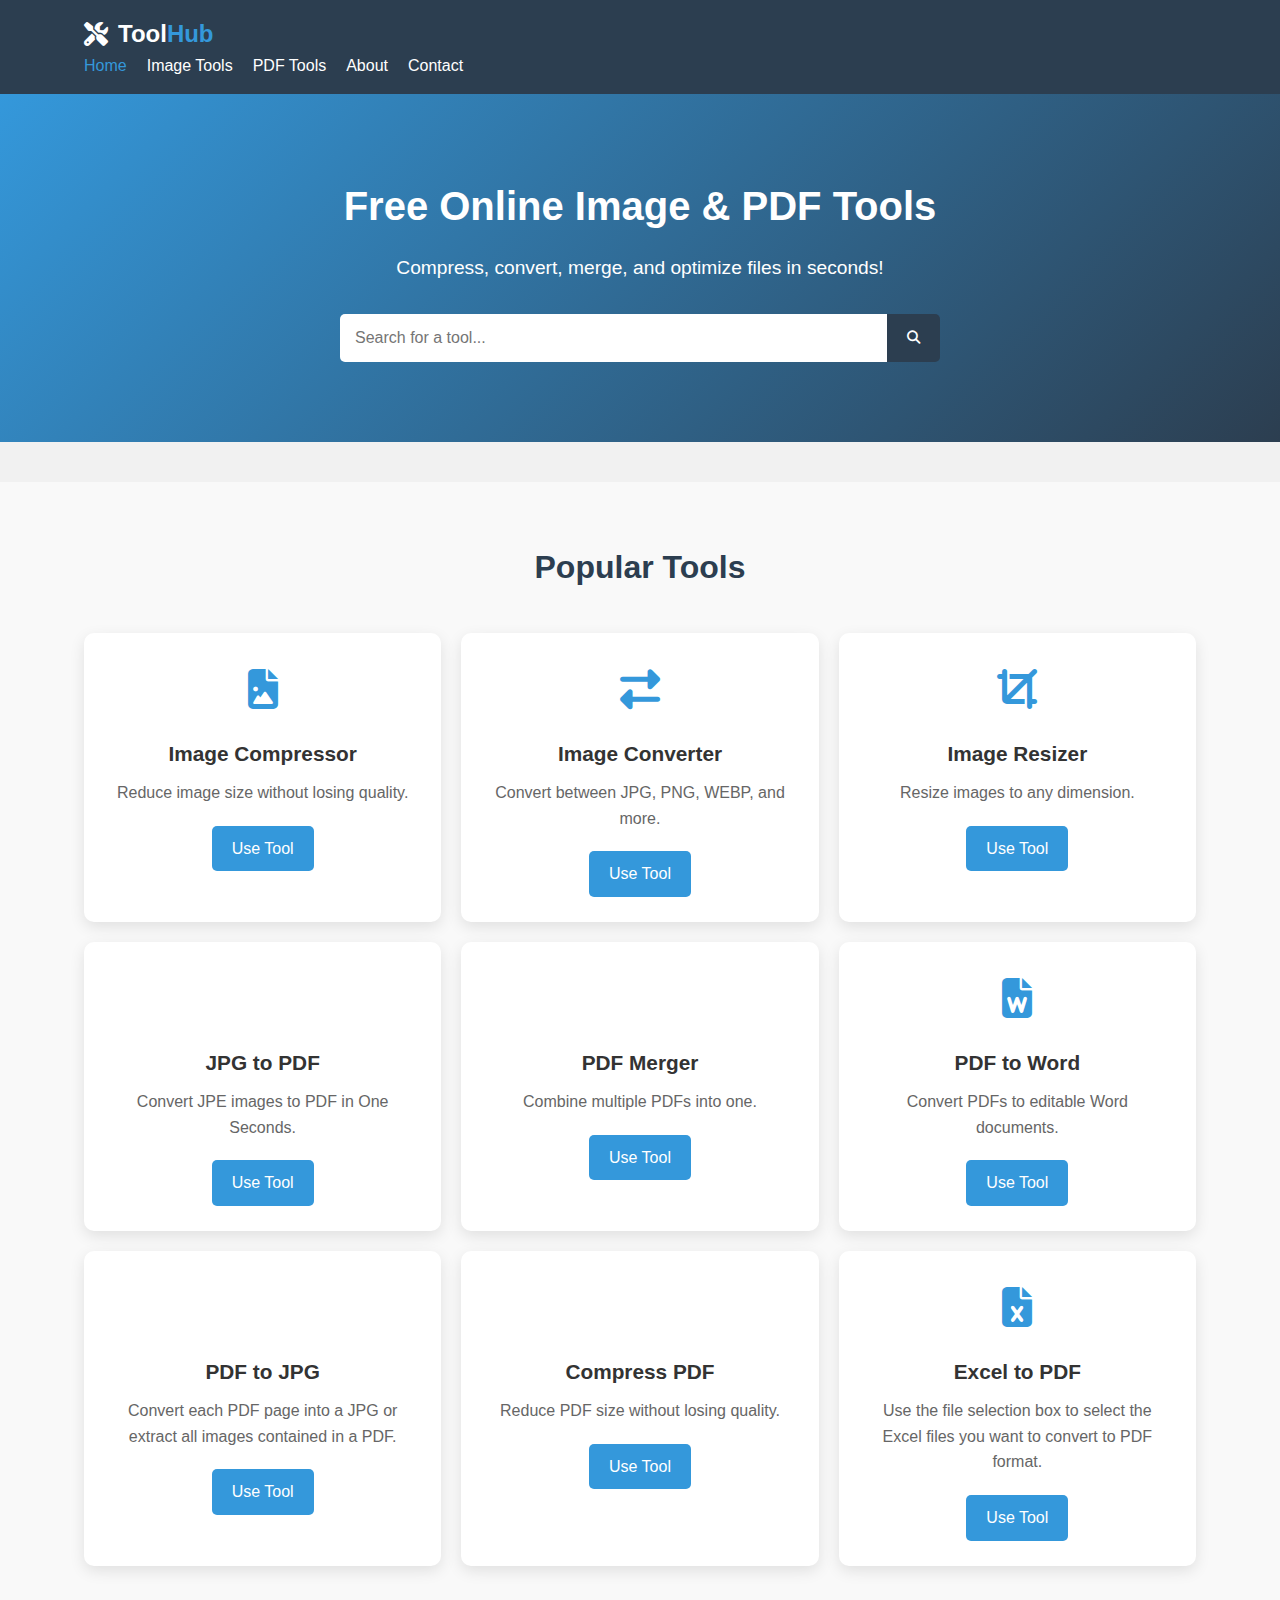
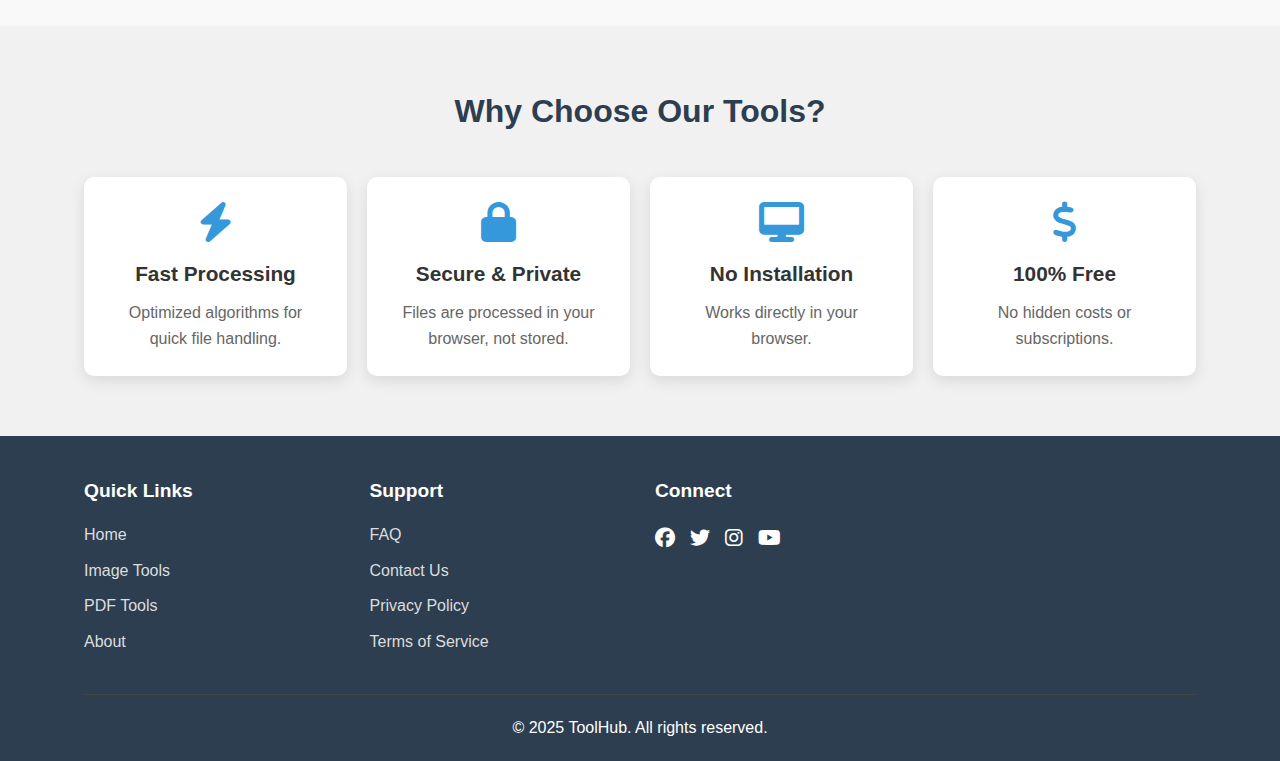
<file: index.html>
<!DOCTYPE html>
<html lang="en">
<head>
    <meta charset="UTF-8">
    <meta name="viewport" content="width=device-width, initial-scale=1.0">
    <meta name="description" content="Free online tools for images and PDFs. Compress, convert, merge, and optimize files easily.">
    <meta name="keywords" content="image tools, PDF tools, compress images, merge PDFs, convert files">
    <meta name="author" content="Arman">
    <title>Image & PDF Tools | Free Online Tools</title>
    <link rel="stylesheet" href="https://cdnjs.cloudflare.com/ajax/libs/font-awesome/6.4.0/css/all.min.css">
    <link rel="stylesheet" href="styles.css">
    <!-- Google AdSense -->
    <script async src="https://pagead2.googlesyndication.com/pagead/js/adsbygoogle.js?client=ca-pub-YOUR_AD_UNIT_ID" crossorigin="anonymous"></script>
</head>
<body>
    <!-- Header -->
    <header>
        <div class="container">
            <div class="logo">
                <i class="fas fa-tools"></i>
                <h1>Tool<span>Hub</span></h1>
            </div>
            <nav>
                <ul>
                    <li><a href="#" class="active">Home</a></li>
                    <li><a href="#">Image Tools</a></li>
                    <li><a href="#">PDF Tools</a></li>
                    <li><a href="#">About</a></li>
                    <li><a href="#">Contact</a></li>
                </ul>
            </nav>
            <div class="mobile-menu">
                <i class="fas fa-bars"></i>
            </div>
        </div>
    </header>

    <!-- Hero Section -->
    <section class="hero">
        <div class="container">
            <h2>Free Online Image & PDF Tools</h2>
            <p>Compress, convert, merge, and optimize files in seconds!</p>
            <div class="search-box">
                <input type="text" placeholder="Search for a tool...">
                <button><i class="fas fa-search"></i></button>
            </div>
        </div>
    </section>

    <!-- Ad Banner -->
    <div class="ad-banner">
        <ins class="adsbygoogle"
             style="display:block"
             data-ad-client="ca-pub-YOUR_AD_UNIT_ID"
             data-ad-slot="1234567890"
             data-ad-format="auto"
             data-full-width-responsive="true"></ins>
        <script>
             (adsbygoogle = window.adsbygoogle || []).push({});
        </script>
    </div>

    <!-- Tools Section -->
    <section class="tools">
        <div class="container">
            <h2>Popular Tools</h2>
            <div class="tools-grid">
                <!-- Image Tools -->
               <div class="tool-card">
                    <div class="tool-icon">
                        <i class="fas fa-file-image"></i>
                    </div>
                    <h3>Image Compressor</h3>
                    <p>Reduce image size without losing quality.</p>
                 <a href="Compressor.html/image-compressor.html" class="btn" target="_blank">Use Tool</a>
                </div>
                <div class="tool-card">
                    <div class="tool-icon">
                        <i class="fas fa-exchange-alt"></i>
                    </div>
                    <h3>Image Converter</h3>
                    <p>Convert between JPG, PNG, WEBP, and more.</p>
                    <a href="https://yourwebsite.com/image-compressor" class="btn" target="_blank">Use Tool</a>

                </div>
                <div class="tool-card">
                    <div class="tool-icon">
                        <i class="fas fa-crop"></i>
                    </div>
                    <h3>Image Resizer</h3>
                    <p>Resize images to any dimension.</p>
                    <a href="https://yourwebsite.com/image-compressor" class="btn" target="_blank">Use Tool</a>
                </div>
                <!-- PDF Tools -->
                <div class="tool-card">
                    <div class="tool-icon">
                        <i class="fas fa-file-jpf"></i>
                    </div>
                    <h3>JPG to PDF</h3>
                    <p>Convert JPE images to PDF in One Seconds.</p>
                    <a href="https://yourwebsite.com/image-compressor" class="btn" target="_blank">Use Tool</a>

                </div>
                <div class="tool-card">
                    <div class="tool-icon">
                        <i class="fas fa-file-merge"></i>
                    </div>
                    <h3>PDF Merger</h3>
                    <p>Combine multiple PDFs into one.</p>
                    <a href="https://yourwebsite.com/image-compressor" class="btn" target="_blank">Use Tool</a>

                </div>
                <div class="tool-card">
                    <div class="tool-icon">
                        <i class="fas fa-file-word"></i>
                    </div>
                    <h3>PDF to Word</h3>
                    <p>Convert PDFs to editable Word documents.</p>
                    <a href="https://yourwebsite.com/image-compressor" class="btn" target="_blank">Use Tool</a> 
                </div>
                <div class="tool-card">
                    <div class="tool-icon">
                        <i class="fas fa-file-jpg"></i>
                    </div>
                    <h3>PDF to JPG</h3>
                    <p>Convert each PDF page into a JPG or extract all images contained in a PDF.</p>
                    <a href="https://yourwebsite.com/image-compressor" class="btn" target="_blank">Use Tool</a> 
                </div>
                <div class="tool-card">
                    <div class="tool-icon">
                        <i class="fas fa-file-compress-pdf"></i>
                    </div>
                    <h3>Compress PDF</h3>
                    <p>Reduce PDF size without losing quality.</p>
                    <a href="https://yourwebsite.com/image-compressor" class="btn" target="_blank">Use Tool</a> 
                </div>
                <div class="tool-card">
                    <div class="tool-icon">
                        <i class="fas fa-file-excel"></i>
                    </div>
                    <h3>Excel to PDF</h3>
                    <p>Use the file selection box to select the Excel files you want to convert to PDF format.</p>
                    <a href="https://yourwebsite.com/image-compressor" class="btn" target="_blank">Use Tool</a> 
                </div>
            </div>
        </div>
    </section>

    <!-- Features Section -->
    <section class="features">
        <div class="container">
            <h2>Why Choose Our Tools?</h2>
            <div class="features-grid">
                <div class="feature">
                    <i class="fas fa-bolt"></i>
                    <h3>Fast Processing</h3>
                    <p>Optimized algorithms for quick file handling.</p>
                </div>
                <div class="feature">
                    <i class="fas fa-lock"></i>
                    <h3>Secure & Private</h3>
                    <p>Files are processed in your browser, not stored.</p>
                </div>
                <div class="feature">
                    <i class="fas fa-desktop"></i>
                    <h3>No Installation</h3>
                    <p>Works directly in your browser.</p>
                </div>
                <div class="feature">
                    <i class="fas fa-dollar-sign"></i>
                    <h3>100% Free</h3>
                    <p>No hidden costs or subscriptions.</p>
                </div>
            </div>
        </div>
    </section>

    <!-- Footer -->
    <footer>
        <div class="container">
            <div class="footer-links">
                <div class="footer-col">
                    <h3>Quick Links</h3>
                    <ul>
                        <li><a href="#">Home</a></li>
                        <li><a href="#">Image Tools</a></li>
                        <li><a href="#">PDF Tools</a></li>
                        <li><a href="#">About</a></li>
                    </ul>
                </div>
                <div class="footer-col">
                    <h3>Support</h3>
                    <ul>
                        <li><a href="#">FAQ</a></li>
                        <li><a href="#">Contact Us</a></li>
                        <li><a href="#">Privacy Policy</a></li>
                        <li><a href="#">Terms of Service</a></li>
                    </ul>
                </div>
                <div class="footer-col">
                    <h3>Connect</h3>
                    <div class="social-links">
                        <a href="#"><i class="fab fa-facebook"></i></a>
                        <a href="#"><i class="fab fa-twitter"></i></a>
                        <a href="#"><i class="fab fa-instagram"></i></a>
                        <a href="#"><i class="fab fa-youtube"></i></a>
                    </div>
                </div>
            </div>
            <div class="copyright">
                <p>&copy; 2025 ToolHub. All rights reserved.</p>
            </div>
        </div>
    </footer>

    <script src="script.js"></script>
</body>
</html>
</file>
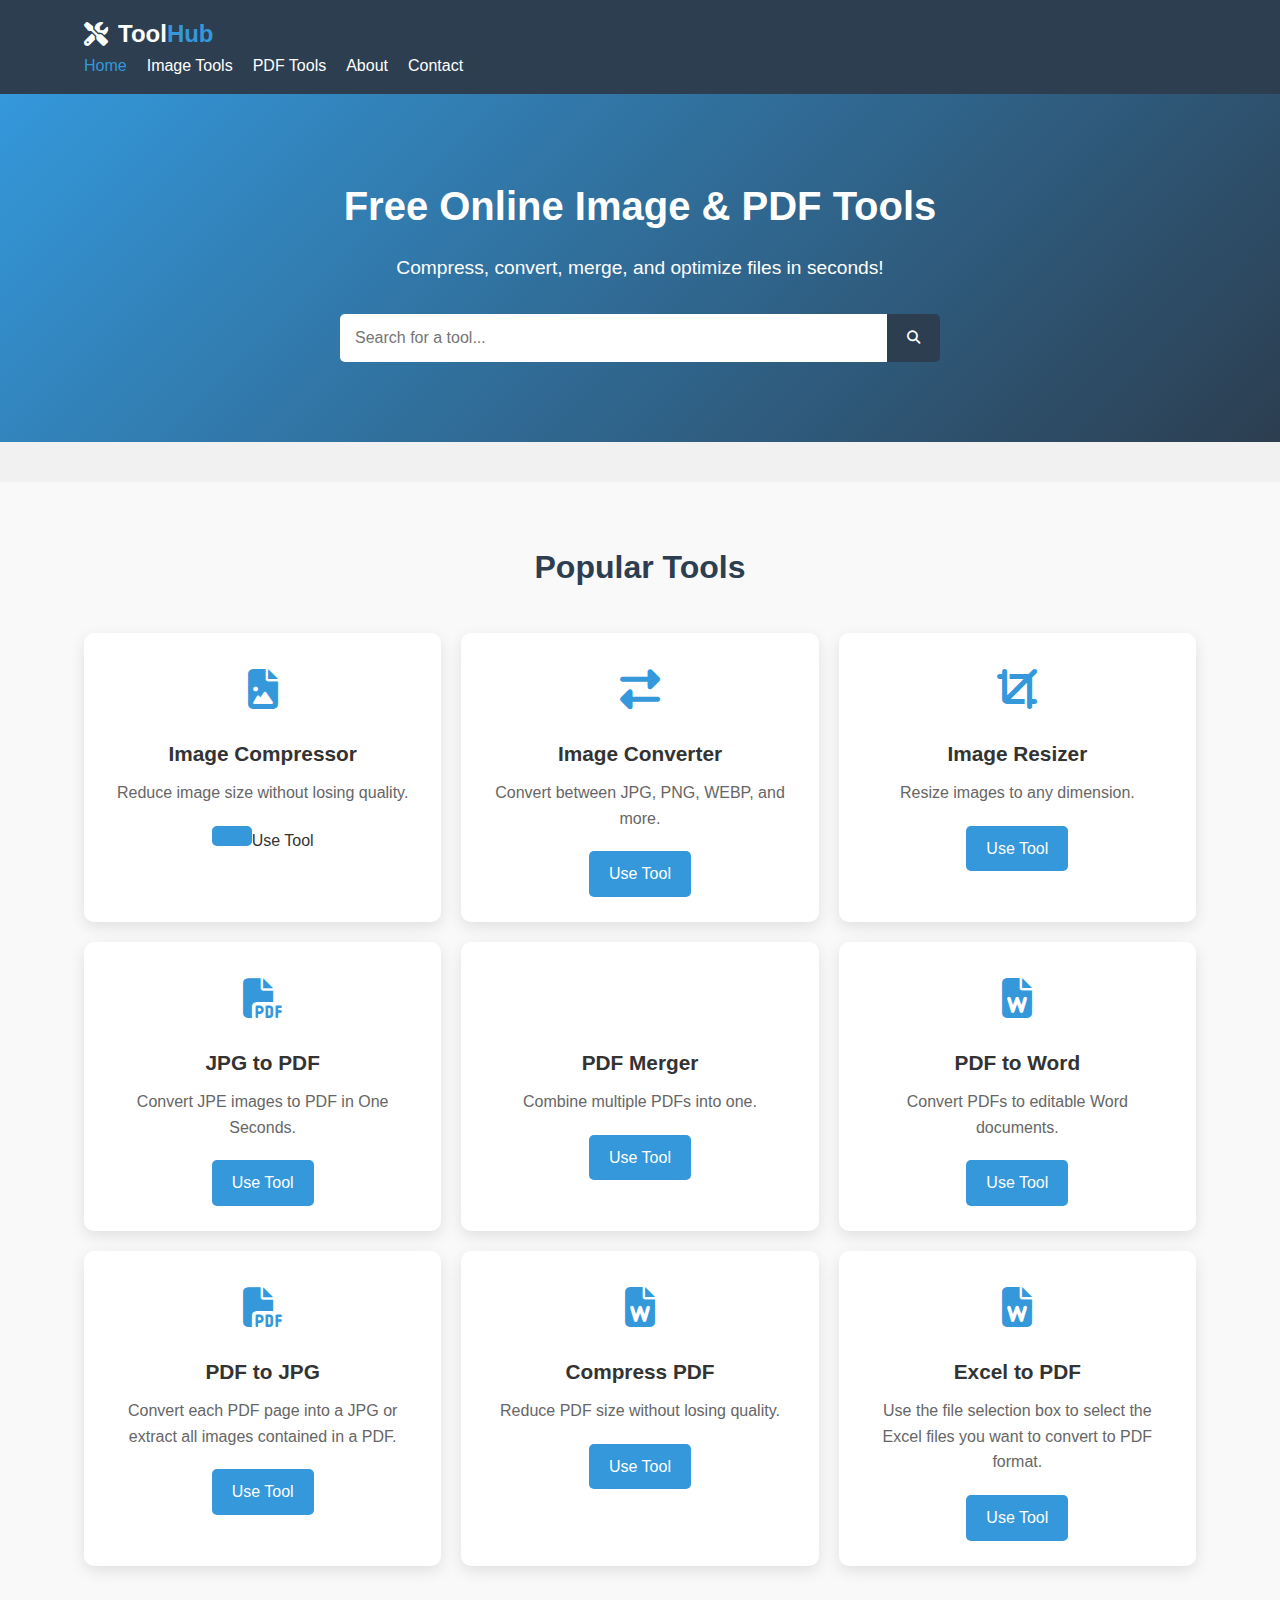
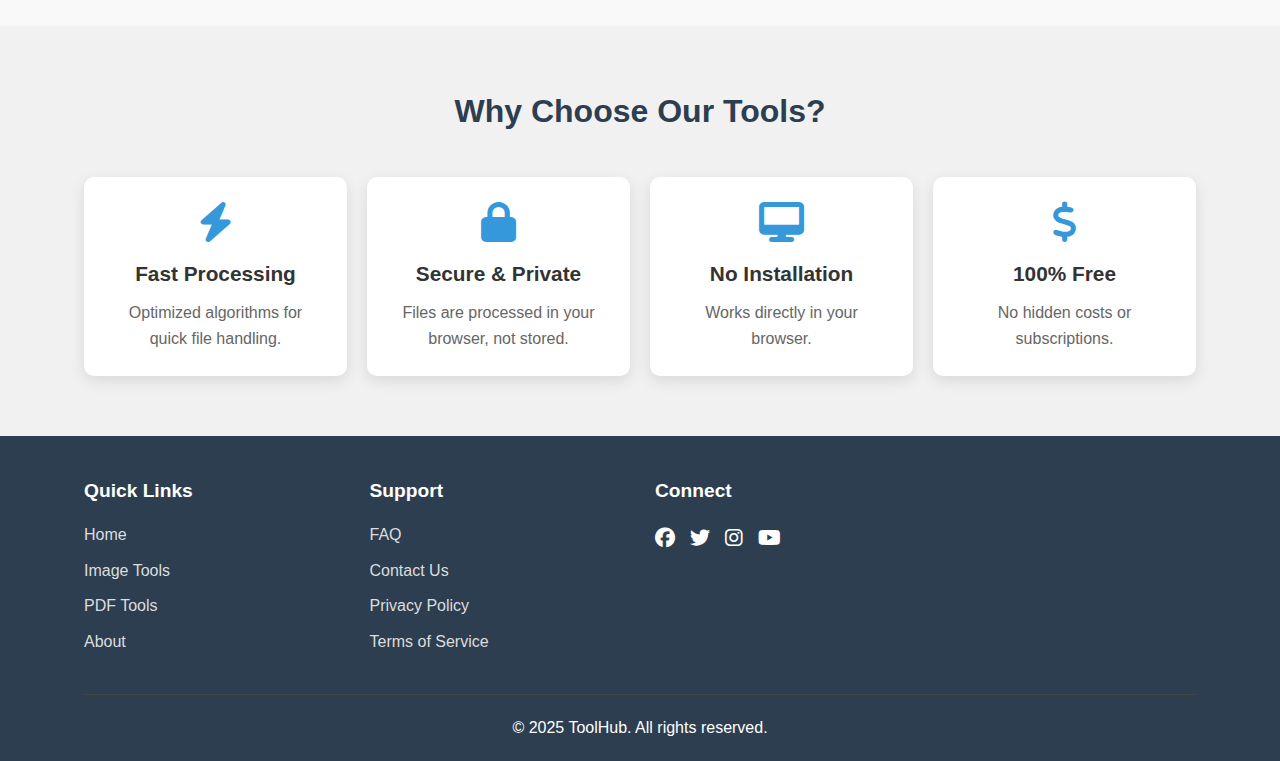
<file: ToolHub.html>
<!DOCTYPE html>
<html lang="en">
<head>
    <meta charset="UTF-8">
    <meta name="viewport" content="width=device-width, initial-scale=1.0">
    <meta name="description" content="Free online tools for images and PDFs. Compress, convert, merge, and optimize files easily.">
    <meta name="keywords" content="image tools, PDF tools, compress images, merge PDFs, convert files">
    <meta name="author" content="Arman">
    <title>Image & PDF Tools | Free Online Tools</title>
    <link rel="stylesheet" href="https://cdnjs.cloudflare.com/ajax/libs/font-awesome/6.4.0/css/all.min.css">
    <link rel="stylesheet" href="styles.css">
    <!-- Google AdSense -->
    <script async src="https://pagead2.googlesyndication.com/pagead/js/adsbygoogle.js?client=ca-pub-YOUR_AD_UNIT_ID" crossorigin="anonymous"></script>
</head>
<body>
    <!-- Header -->
    <header>
        <div class="container">
            <div class="logo">
                <i class="fas fa-tools"></i>
                <h1>Tool<span>Hub</span></h1>
            </div>
            <nav>
                <ul>
                    <li><a href="#" class="active">Home</a></li>
                    <li><a href="#">Image Tools</a></li>
                    <li><a href="#">PDF Tools</a></li>
                    <li><a href="#">About</a></li>
                    <li><a href="#">Contact</a></li>
                </ul>
            </nav>
            <div class="mobile-menu">
                <i class="fas fa-bars"></i>
            </div>
        </div>
    </header>

    <!-- Hero Section -->
    <section class="hero">
        <div class="container">
            <h2>Free Online Image & PDF Tools</h2>
            <p>Compress, convert, merge, and optimize files in seconds!</p>
            <div class="search-box">
                <input type="text" placeholder="Search for a tool...">
                <button><i class="fas fa-search"></i></button>
            </div>
        </div>
    </section>

    <!-- Ad Banner -->
    <div class="ad-banner">
        <ins class="adsbygoogle"
             style="display:block"
             data-ad-client="ca-pub-YOUR_AD_UNIT_ID"
             data-ad-slot="1234567890"
             data-ad-format="auto"
             data-full-width-responsive="true"></ins>
        <script>
             (adsbygoogle = window.adsbygoogle || []).push({});
        </script>
    </div>

    <!-- Tools Section -->
    <section class="tools">
        <div class="container">
            <h2>Popular Tools</h2>
            <div class="tools-grid">
                <!-- Image Tools -->
                <div class="tool-card">
                    <div class="tool-icon">
                        <i class="fas fa-file-image"></i>
                    </div>
                    <h3>Image Compressor</h3>
                    <p>Reduce image size without losing quality.</p>
                 <link rel="Compressor.html" href="https://yourwebsite.com/image-compressor" class="btn" target="_blank">Use Tool</a>

                </div>
                <div class="tool-card">
                    <div class="tool-icon">
                        <i class="fas fa-exchange-alt"></i>
                    </div>
                    <h3>Image Converter</h3>
                    <p>Convert between JPG, PNG, WEBP, and more.</p>
                    <a href="https://yourwebsite.com/image-compressor" class="btn" target="_blank">Use Tool</a>

                </div>
                <div class="tool-card">
                    <div class="tool-icon">
                        <i class="fas fa-crop"></i>
                    </div>
                    <h3>Image Resizer</h3>
                    <p>Resize images to any dimension.</p>
                    <a href="https://yourwebsite.com/image-compressor" class="btn" target="_blank">Use Tool</a>

                </div>
                <!-- PDF Tools -->
                <div class="tool-card">
                    <div class="tool-icon">
                        <i class="fas fa-file-pdf"></i>
                    </div>
                    <h3>JPG to PDF</h3>
                    <p>Convert JPE images to PDF in One Seconds.</p>
                    <a href="https://yourwebsite.com/image-compressor" class="btn" target="_blank">Use Tool</a>

                </div>
                <div class="tool-card">
                    <div class="tool-icon">
                        <i class="fas fa-file-merge"></i>
                    </div>
                    <h3>PDF Merger</h3>
                    <p>Combine multiple PDFs into one.</p>
                    <a href="https://yourwebsite.com/image-compressor" class="btn" target="_blank">Use Tool</a>

                </div>
                <div class="tool-card">
                    <div class="tool-icon">
                        <i class="fas fa-file-word"></i>
                    </div>
                    <h3>PDF to Word</h3>
                    <p>Convert PDFs to editable Word documents.</p>
                    <a href="https://yourwebsite.com/image-compressor" class="btn" target="_blank">Use Tool</a> 
                </div>
                <div class="tool-card">
                    <div class="tool-icon">
                        <i class="fas fa-file-pdf"></i>
                    </div>
                    <h3>PDF to JPG</h3>
                    <p>Convert each PDF page into a JPG or extract all images contained in a PDF.</p>
                    <a href="https://yourwebsite.com/image-compressor" class="btn" target="_blank">Use Tool</a> 
                </div>
                <div class="tool-card">
                    <div class="tool-icon">
                        <i class="fas fa-file-word"></i>
                    </div>
                    <h3>Compress PDF</h3>
                    <p>Reduce PDF size without losing quality.</p>
                    <a href="https://yourwebsite.com/image-compressor" class="btn" target="_blank">Use Tool</a> 
                </div>
                <div class="tool-card">
                    <div class="tool-icon">
                        <i class="fas fa-file-word"></i>
                    </div>
                    <h3>Excel to PDF</h3>
                    <p>Use the file selection box to select the Excel files you want to convert to PDF format.</p>
                    <a href="https://yourwebsite.com/image-compressor" class="btn" target="_blank">Use Tool</a> 
                </div>
            </div>
        </div>
    </section>

    <!-- Features Section -->
    <section class="features">
        <div class="container">
            <h2>Why Choose Our Tools?</h2>
            <div class="features-grid">
                <div class="feature">
                    <i class="fas fa-bolt"></i>
                    <h3>Fast Processing</h3>
                    <p>Optimized algorithms for quick file handling.</p>
                </div>
                <div class="feature">
                    <i class="fas fa-lock"></i>
                    <h3>Secure & Private</h3>
                    <p>Files are processed in your browser, not stored.</p>
                </div>
                <div class="feature">
                    <i class="fas fa-desktop"></i>
                    <h3>No Installation</h3>
                    <p>Works directly in your browser.</p>
                </div>
                <div class="feature">
                    <i class="fas fa-dollar-sign"></i>
                    <h3>100% Free</h3>
                    <p>No hidden costs or subscriptions.</p>
                </div>
            </div>
        </div>
    </section>

    <!-- Footer -->
    <footer>
        <div class="container">
            <div class="footer-links">
                <div class="footer-col">
                    <h3>Quick Links</h3>
                    <ul>
                        <li><a href="#">Home</a></li>
                        <li><a href="#">Image Tools</a></li>
                        <li><a href="#">PDF Tools</a></li>
                        <li><a href="#">About</a></li>
                    </ul>
                </div>
                <div class="footer-col">
                    <h3>Support</h3>
                    <ul>
                        <li><a href="#">FAQ</a></li>
                        <li><a href="#">Contact Us</a></li>
                        <li><a href="#">Privacy Policy</a></li>
                        <li><a href="#">Terms of Service</a></li>
                    </ul>
                </div>
                <div class="footer-col">
                    <h3>Connect</h3>
                    <div class="social-links">
                        <a href="#"><i class="fab fa-facebook"></i></a>
                        <a href="#"><i class="fab fa-twitter"></i></a>
                        <a href="#"><i class="fab fa-instagram"></i></a>
                        <a href="#"><i class="fab fa-youtube"></i></a>
                    </div>
                </div>
            </div>
            <div class="copyright">
                <p>&copy; 2025 ToolHub. All rights reserved.</p>
            </div>
        </div>
    </footer>

    <script src="script.js"></script>
</body>
</html>
</file>
<file: styles.css>
/* Global Styles */
* {
    margin: 0;
    padding: 0;
    box-sizing: border-box;
    font-family: 'Segoe UI', Tahoma, Geneva, Verdana, sans-serif;
}

body {
    background-color: #f9f9f9;
    color: #333;
    line-height: 1.6;
}

.container {
    width: 90%;
    max-width: 1200px;
    margin: 0 auto;
    padding: 0 20px;
}

/* Header */
header {
    background-color: #2c3e50;
    color: white;
    padding: 15px 0;
    position: sticky;
    top: 0;
    z-index: 100;
}

.logo {
    display: flex;
    align-items: center;
    gap: 10px;
}

.logo i {
    font-size: 24px;
}

.logo h1 {
    font-size: 24px;
    font-weight: 700;
}

.logo span {
    color: #3498db;
}

nav ul {
    display: flex;
    list-style: none;
    gap: 20px;
}

nav a {
    color: white;
    text-decoration: none;
    font-weight: 500;
    transition: color 0.3s;
}

nav a:hover, nav a.active {
    color: #3498db;
}

.mobile-menu {
    display: none;
    cursor: pointer;
}

/* Hero Section */
.hero {
    background: linear-gradient(135deg, #3498db, #2c3e50);
    color: white;
    text-align: center;
    padding: 80px 0;
}

.hero h2 {
    font-size: 2.5rem;
    margin-bottom: 15px;
}

.hero p {
    font-size: 1.2rem;
    margin-bottom: 30px;
}

.search-box {
    display: flex;
    max-width: 600px;
    margin: 0 auto;
}

.search-box input {
    width: 100%;
    padding: 15px;
    border: none;
    border-radius: 5px 0 0 5px;
    font-size: 16px;
}

.search-box button {
    padding: 15px 20px;
    background: #2c3e50;
    color: white;
    border: none;
    border-radius: 0 5px 5px 0;
    cursor: pointer;
}

.search-box button:hover {
    background: #1a252f;
}

/* Ad Banner */
.ad-banner {
    padding: 20px 0;
    background: #f1f1f1;
    text-align: center;
}

/* Tools Section */
.tools {
    padding: 60px 0;
}

.tools h2 {
    text-align: center;
    margin-bottom: 40px;
    font-size: 2rem;
    color: #2c3e50;
}

.tools-grid {
    display: grid;
    grid-template-columns: repeat(auto-fill, minmax(300px, 1fr));
    gap: 20px;
}

.tool-card {
    background: white;
    border-radius: 10px;
    padding: 25px;
    text-align: center;
    box-shadow: 0 5px 15px rgba(0, 0, 0, 0.1);
    transition: transform 0.3s, box-shadow 0.3s;
}

.tool-card:hover {
    transform: translateY(-5px);
    box-shadow: 0 10px 25px rgba(0, 0, 0, 0.15);
}

.tool-icon {
    font-size: 40px;
    color: #3498db;
    margin-bottom: 15px;
}

.tool-card h3 {
    margin-bottom: 10px;
    font-size: 1.3rem;
}

.tool-card p {
    color: #666;
    margin-bottom: 20px;
}

.btn {
    display: inline-block;
    padding: 10px 20px;
    background: #3498db;
    color: white;
    text-decoration: none;
    border-radius: 5px;
    transition: background 0.3s;
}

.btn:hover {
    background: #2980b9;
}

/* Features Section */
.features {
    padding: 60px 0;
    background: #f1f1f1;
}

.features h2 {
    text-align: center;
    margin-bottom: 40px;
    font-size: 2rem;
    color: #2c3e50;
}

.features-grid {
    display: grid;
    grid-template-columns: repeat(auto-fill, minmax(250px, 1fr));
    gap: 20px;
}

.feature {
    background: white;
    border-radius: 10px;
    padding: 25px;
    text-align: center;
    box-shadow: 0 5px 15px rgba(0, 0, 0, 0.1);
}

.feature i {
    font-size: 40px;
    color: #3498db;
    margin-bottom: 15px;
}

.feature h3 {
    margin-bottom: 10px;
    font-size: 1.3rem;
}

.feature p {
    color: #666;
}

/* Footer */
footer {
    background: #2c3e50;
    color: white;
    padding: 40px 0 20px;
}

.footer-links {
    display: grid;
    grid-template-columns: repeat(auto-fill, minmax(200px, 1fr));
    gap: 30px;
    margin-bottom: 30px;
}

.footer-col h3 {
    margin-bottom: 15px;
    font-size: 1.2rem;
}

.footer-col ul {
    list-style: none;
}

.footer-col ul li {
    margin-bottom: 10px;
}

.footer-col a {
    color: #ddd;
    text-decoration: none;
    transition: color 0.3s;
}

.footer-col a:hover {
    color: #3498db;
}

.social-links {
    display: flex;
    gap: 15px;
}

.social-links a {
    color: white;
    font-size: 20px;
    transition: color 0.3s;
}

.social-links a:hover {
    color: #3498db;
}

.copyright {
    text-align: center;
    padding-top: 20px;
    border-top: 1px solid #444;
}

/* Responsive Design */
@media (max-width: 768px) {
    nav ul {
        display: none;
    }

    .mobile-menu {
        display: block;
    }

    .hero h2 {
        font-size: 2rem;
    }

    .hero p {
        font-size: 1rem;
    }
}
</file>
